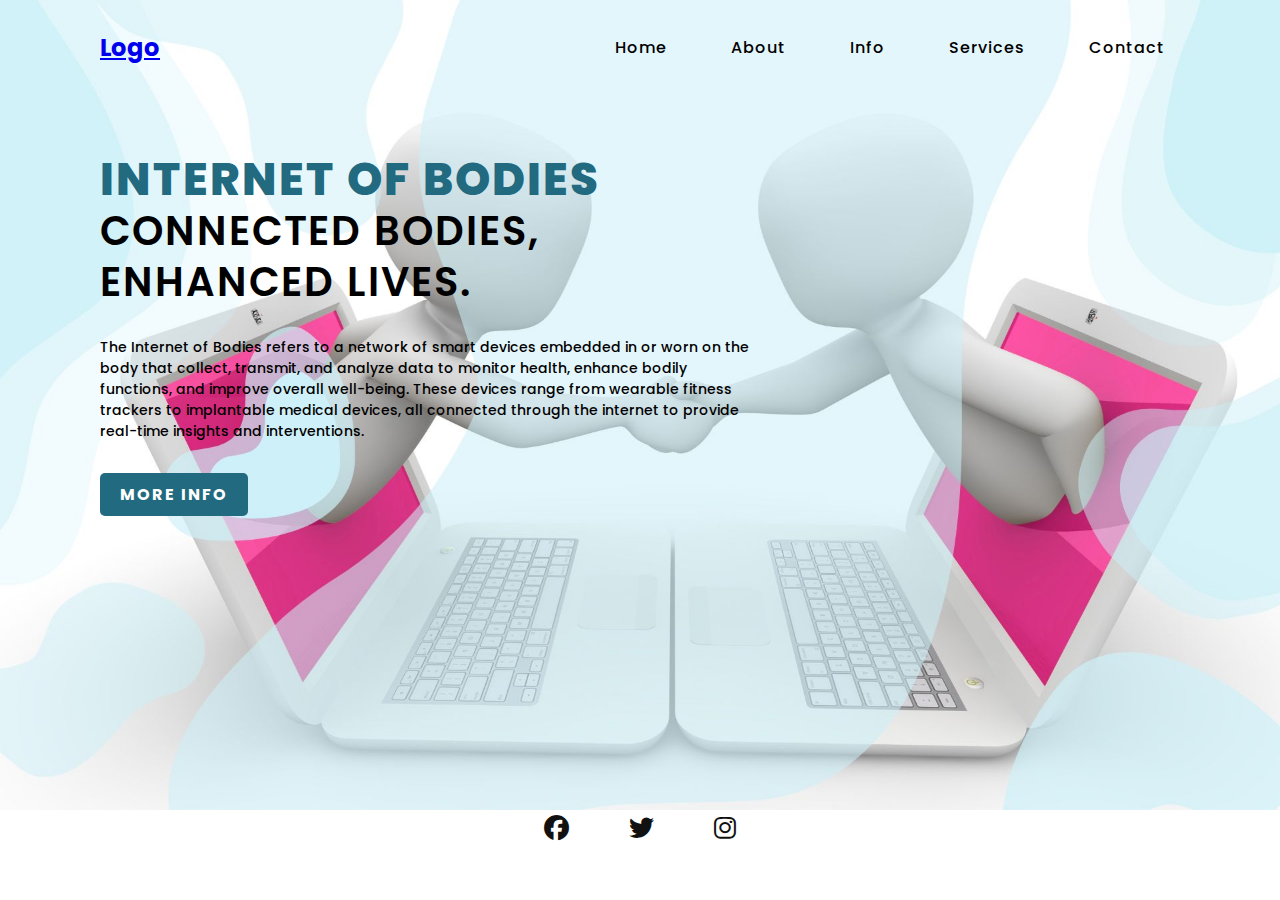
<file: Index.html>
<!DOCTYPE html>
<html lang="en" dir="ltr">
<head>
    <meta charset="utf-8">
    <meta name="viewport" content="width=device-width, initial-scale=1.0">
    <title>IOB Landing Page</title>
    <link rel="stylesheet" href="style.css">
    <link rel="stylesheet" href="https://cdnjs.cloudflare.com/ajax/libs/font-awesome/6.6.0/css/all.min.css">
</head>
<body>
    <section>
        <input type="checkbox" id="check">
        <header>
            <h2><a href="#" class="Logo">Logo</a></h2>
            <div class="navigation">
                <a href="home.html">Home</a>
                <a href="about.html">About</a>
                <a href="info.html">Info</a>
                <a href="services.html">Services</a>
                <a href="contact.html">Contact</a>
            </div>
            <label for="check">
                <i class="fas fa-bars menu-btn"></i>
                <i class="fas fa-times close-btn"></i>
            </label>
        </header>
        <div class="content">
            <div class="info">
                <h2>Internet of Bodies <br><span>Connected Bodies, Enhanced Lives.</span></h2>
                <p>The Internet of Bodies refers to a network of smart devices embedded in or worn on the body that collect, transmit, and analyze data to monitor health, enhance bodily functions, and improve overall well-being. These devices range from wearable fitness trackers to implantable medical devices, all connected through the internet to provide real-time insights and interventions.</p>
                <a href="#" class="info-btn">More Info</a>
            </div>
        </div>
    </section>
    <div class="media-icons">
        <a href="https://facebook.com"><i class="fab fa-facebook"></i></a>
        <a href="https://twitter.com"><i class="fab fa-twitter"></i></a>
        <a href="https://instagram.com"><i class="fab fa-instagram"></i></a>
    </div>
</body>
</html>
</file>
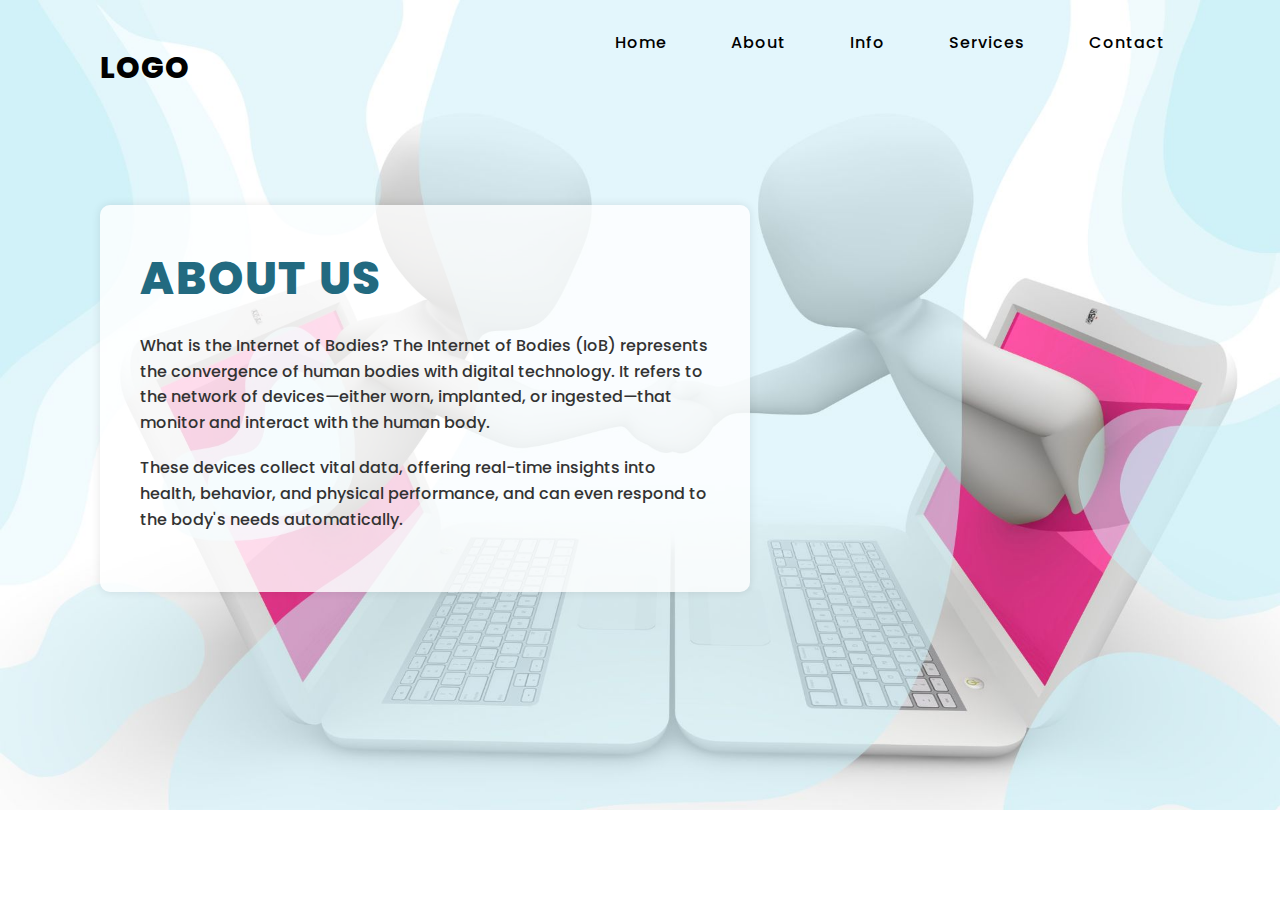
<file: about.html>
<!DOCTYPE html>
<html lang="en">
<head>
    <meta charset="UTF-8">
    <meta name="viewport" content="width=device-width, initial-scale=1.0">
    <title>About Us</title>
    <link rel="stylesheet" href="style.css">
</head>
<body>
    <section class="about-section">
        <header>
            <h2><a href="#" class="logo">Logo</a></h2>
            <div class="navigation">
                <a href="home.html">Home</a>
                <a href="about.html">About</a>
                <a href="info.html">Info</a>
                <a href="services.html">Services</a>
                <a href="contact.html">Contact</a>
            </div>
            <label for="check">
                <i class="fas fa-bars menu-btn"></i>
                <i class="fas fa-times close-btn"></i>
            </label>
        </header>
        <div class="content">
            <div class="about-info">
                <h2>About Us</h2>
                <p>What is the Internet of Bodies?
                The Internet of Bodies (IoB) represents the convergence of human bodies with digital technology. It refers to the network of devices—either worn, implanted, or ingested—that monitor and interact with the human body.</p>
                <p>These devices collect vital data, offering real-time insights into health, behavior, and physical performance, and can even respond to the body's needs automatically.</p>
            </div>
        </div>
    </section>
</body>
</html>
</file>
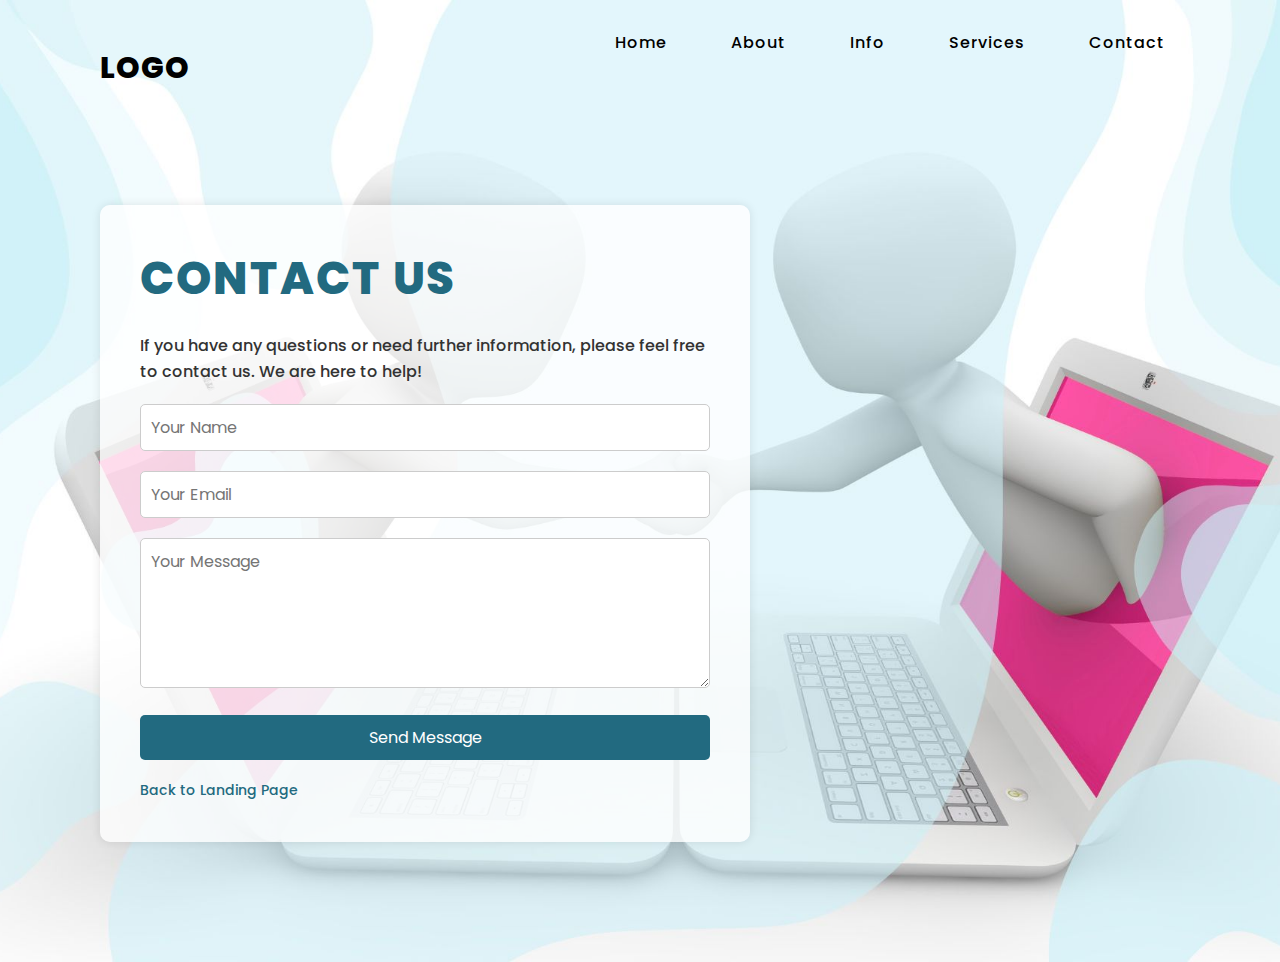
<file: contact.html>
<!DOCTYPE html>
<html lang="en">
<head>
    <meta charset="UTF-8">
    <meta name="viewport" content="width=device-width, initial-scale=1.0">
    <title>Contact Us</title>
    <link rel="stylesheet" href="style.css">
</head>
<body>
    <section class="contact-section">
        <header>
            <h2><a href="#" class="logo">Logo</a></h2>
            <div class="navigation">
                <a href="home.html">Home</a>
                <a href="about.html">About</a>
                <a href="info.html">Info</a>
                <a href="services.html">Services</a>
                <a href="contact.html">Contact</a>
            </div>
            <label for="check">
                <i class="fas fa-bars menu-btn"></i>
                <i class="fas fa-times close-btn"></i>
            </label>
        </header>
        <div class="content">
            <div class="contact-details">
                <h2>Contact Us</h2>
                <p>If you have any questions or need further information, please feel free to contact us. We are here to help!</p>
                <form action="" class="contact-form">
                    <div class="input-box">
                        <input type="text" placeholder="Your Name" required>
                    </div>
                    <div class="input-box">
                        <input type="email" placeholder="Your Email" required>
                    </div>
                    <div class="input-box">
                        <textarea placeholder="Your Message" required></textarea>
                    </div>
                    <button type="submit" class="btn">Send Message</button>
                </form>
                <a href="index.html" class="back-btn">Back to Landing Page</a>
            </div>
        </div>
    </section>
</body>
</html>
</file>
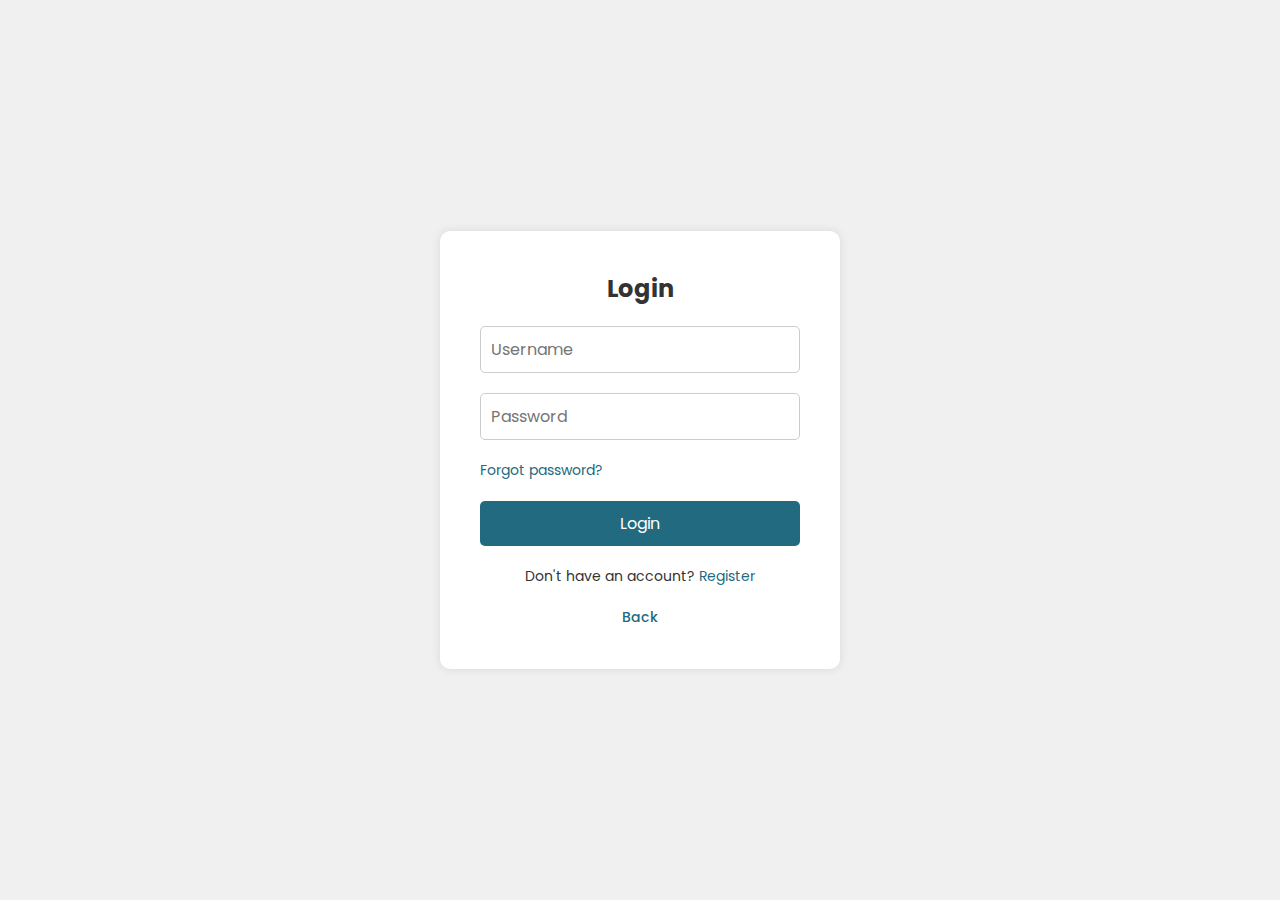
<file: home.html>
<!DOCTYPE html>
<html lang="en">
<head>
    <meta charset="UTF-8">
    <meta name="viewport" content="width=device-width, initial-scale=1.0">
    <title>Login Page</title>
    <link rel="stylesheet" href="style.css">
</head>
<body>
    <div class="login-wrapper">
        <form action="" class="login-form">
            <h1>Login</h1>
            <div class="input-box">
                <input type="text" placeholder="Username" required>
            </div>
            <div class="input-box">
                <input type="password" placeholder="Password" required>
            </div>
            <div class="remember-forgot">
                <label><input type="checkbox"> Remember me</label>
                <a href="#">Forgot password?</a>
            </div>
            <button type="submit" class="btn">Login</button>
            <div class="register-link">
                <p>Don't have an account? <a href="#">Register</a></p>
            </div>
            <a href="index.html" class="back-btn">Back</a>
        </form>
    </div>
</body>
</html>
</file>
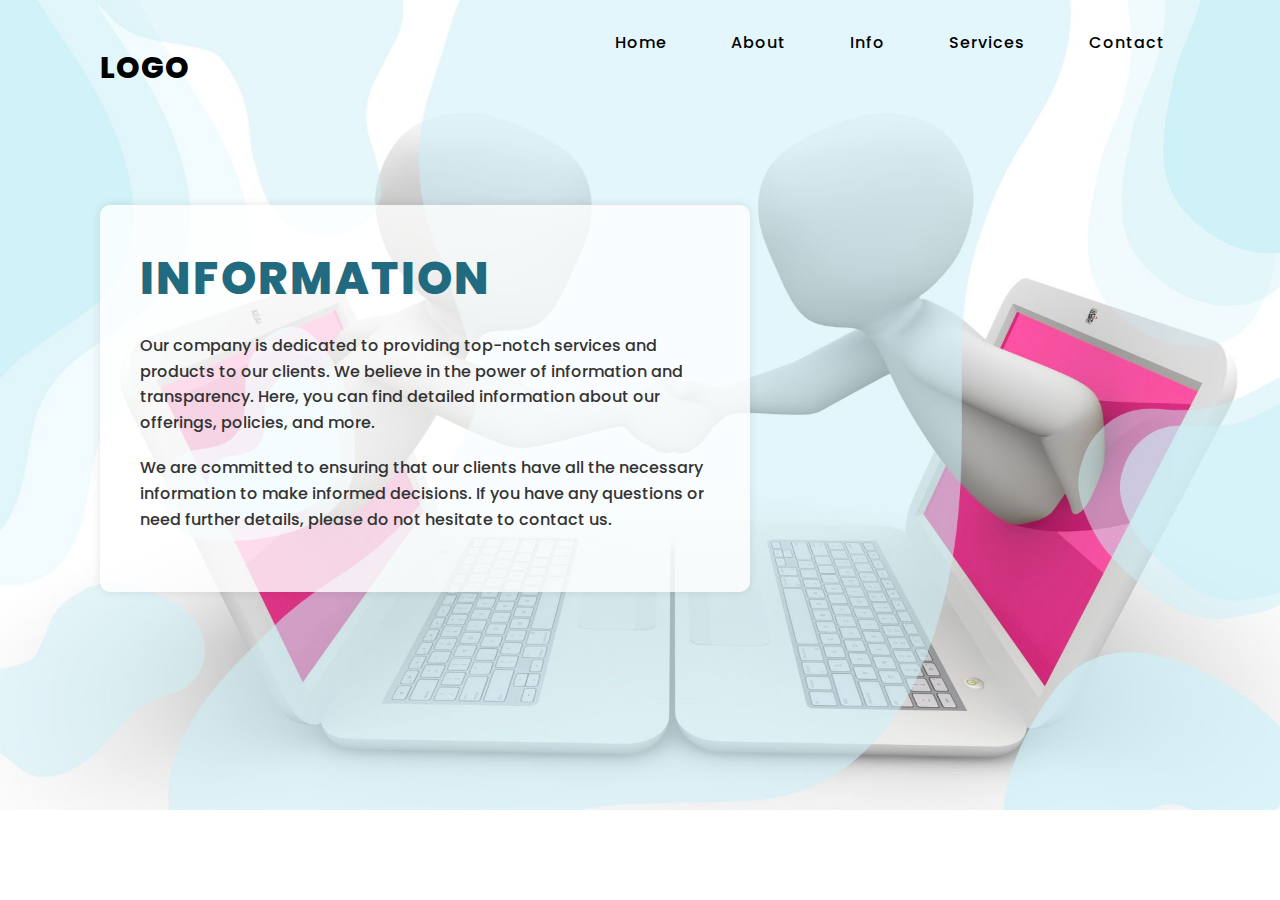
<file: info.html>
<!DOCTYPE html>
<html lang="en">
<head>
    <meta charset="UTF-8">
    <meta name="viewport" content="width=device-width, initial-scale=1.0">
    <title>Info Page</title>
    <link rel="stylesheet" href="style.css">
</head>
<body>
    <section class="info-section">
        <header>
            <h2><a href="#" class="logo">Logo</a></h2>
            <div class="navigation">
                <a href="home.html">Home</a>
                <a href="about.html">About</a>
                <a href="info.html">Info</a>
                <a href="services.html">Services</a>
                <a href="contact.html">Contact</a>
            </div>
            <label for="check">
                <i class="fas fa-bars menu-btn"></i>
                <i class="fas fa-times close-btn"></i>
            </label>
        </header>
        <div class="content">
            <div class="info-details">
                <h2>Information</h2>
                <p>Our company is dedicated to providing top-notch services and products to our clients. We believe in the power of information and transparency. Here, you can find detailed information about our offerings, policies, and more.</p>
                <p>We are committed to ensuring that our clients have all the necessary information to make informed decisions. If you have any questions or need further details, please do not hesitate to contact us.</p>
            </div>
        </div>
    </section>
</body>
</html>
</file>
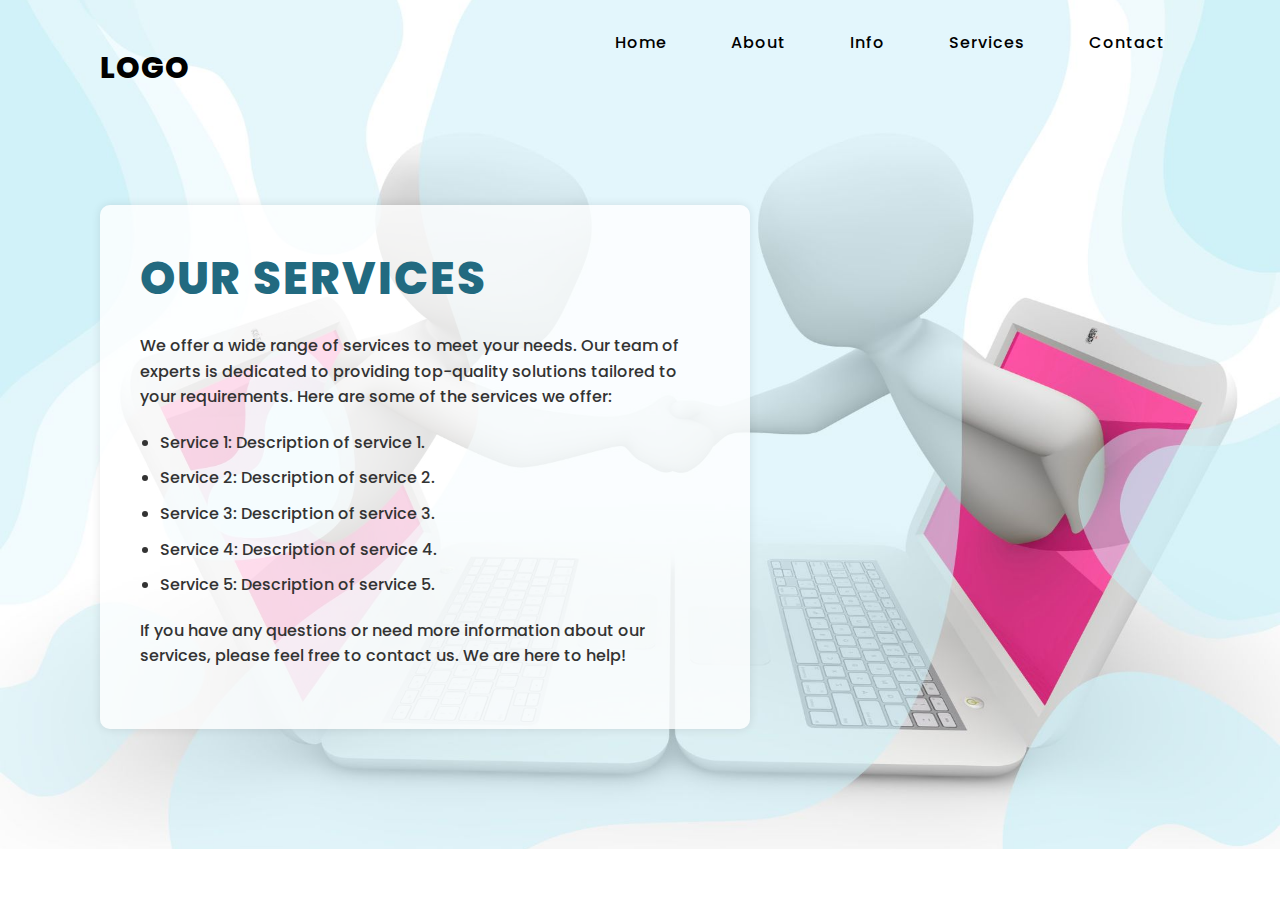
<file: services.html>
<!DOCTYPE html>
<html lang="en">
<head>
    <meta charset="UTF-8">
    <meta name="viewport" content="width=device-width, initial-scale=1.0">
    <title>Services Page</title>
    <link rel="stylesheet" href="style.css">
</head>
<body>
    <section class="services-section">
        <header>
            <h2><a href="#" class="logo">Logo</a></h2>
            <div class="navigation">
                <a href="home.html">Home</a>
                <a href="about.html">About</a>
                <a href="info.html">Info</a>
                <a href="services.html">Services</a>
                <a href="contact.html">Contact</a>
            </div>
            <label for="check">
                <i class="fas fa-bars menu-btn"></i>
                <i class="fas fa-times close-btn"></i>
            </label>
        </header>
        <div class="content">
            <div class="services-details">
                <h2>Our Services</h2>
                <p>We offer a wide range of services to meet your needs. Our team of experts is dedicated to providing top-quality solutions tailored to your requirements. Here are some of the services we offer:</p>
                <ul>
                    <li>Service 1: Description of service 1.</li>
                    <li>Service 2: Description of service 2.</li>
                    <li>Service 3: Description of service 3.</li>
                    <li>Service 4: Description of service 4.</li>
                    <li>Service 5: Description of service 5.</li>
                </ul>
                <p>If you have any questions or need more information about our services, please feel free to contact us. We are here to help!</p>
            </div>
        </div>
    </section>
</body>
</html>
</file>
<file: style.css>
@import url('https://fonts.googleapis.com/css2?family=Poppins:ital,wght@0,100;0,200;0,300;0,400;0,500;0,600;0,700;0,800;0,900&display=swap');
*{
    margin: 0;
    padding: 0;
    box-sizing: border-box;
    font-family: "Poppins",sans-serif;
}

section{
    position: relative;
    width: 100%;
    min-height: 90vh;
    display: flex;
    flex-direction: column;
    justify-content: flex-start;
    background: url(bckg.jpg) no-repeat;
    background-size: cover;
    background-position: center;
}

header{
    position: relative;
    top: 0;
    width: 100%;
    padding: 30px 100px;
    display: flex;
    justify-content: space-between;
    align-items: center;
}

header .logo{
    position: relative;
    color: #000;
    font-size: 30px;
    text-decoration: none;
    text-transform: uppercase;
    font-weight: 800;
    letter-spacing: 1px;
}

header .navigation a{
    color: #000;
    text-decoration: none;
    font-weight: 500;
    letter-spacing: 1px;
    padding: 2px 15px;
    border-radius: 20px;
    transition: 0.3s;
    transition-property: background;
}

header .navigation a:not(:last-child){
    margin-right: 30px;
}

header .navigation a:hover{
    background: #fff;
}

.content{
    max-width: 650px;
    margin: 60px 100px;
}

.content .info h2{
    color: #226A80;
    font-size: 55px;
    text-transform: uppercase;
    font-weight: 800;
    letter-spacing: 2px;
    line-height: 60px;
    margin-bottom: 30px;
}

.content .info h2 span{
    color: #000;
    font-size: 50px;
    font-weight: 600;
}

.content .info p{
    font-size: 16px;
    font-weight: 500;
    margin-bottom: 40px;
}

.content .info-btn{
    color: #fff;
    background: #226A80;
    text-decoration: none;
    text-transform: uppercase;
    font-weight: 700;
    letter-spacing: 2px;
    padding: 10px 20px;
    border-radius: 5px;
    transition: 0.3s;
    transition-property: background;
}

.content .info-btn:hover{
    background: #0C4F60;
}

.media-icons {
    display: flex;
    justify-content: center;
    align-items: center;
    margin: auto;
}

.media-icons a {
    position: relative;
    color: #111;
    font-size: 25px;
    transition: transform 0.3s;
}

.media-icons a:not(:last-child) {
    margin-right: 60px;
}

.media-icons a:hover {
    transform: scale(1.5);
}

label{
    display: none;
}

#check{
    z-index: 3;
    display: none;
}

/* Responsive styles */

@media (max-width: 960px){
    header .navigation{
        display: none;
    }
    label{
        display: block;
        font-size: 25px;
        cursor: pointer;
        transition: 0.3s;
        transition-property: color;
    }
    label:hover{
        color: #fff;
    }
}

label .close-btn{
    display: none;

}

#check:checked ~ header .navigation{
    z-index: 2;
    position: fixed;
    background: rgba(114, 223, 225, 0.9);
    top: 0;
    bottom: 0;
    left: 0;
    right: 0;
    display: flex;
    flex-direction: column;
    justify-content: center;
    align-items: center;

}
#check:checked ~ header .navigation{
    font-weight: 700;
    margin-right: 0;
    margin-bottom: 50px;
    letter-spacing: 2px;
}

#check:checked ~ header label .menu-btn{
    display: none;

}
#check:checked ~ header label .close-btn{
    z-index: 2;
    display: block;
    position: fixed;

}

label .menu-btn{
    position: absolute;

}

header .logo{
    position: absolute;
    bottom: -6px;

}

.content .info h2{
    font-size: 45px;
    line-height: 50px;

}
.content .info h2 span{
    font-size: 40px;
    font-weight: 600;

}
.content .info p{
    font-size: 14px;

}
@media (max-width: 560px){

    .content .info h2{
    font-size: 35px;
    line-height: 40px;

}
.content .info h2 span{
    font-size: 30px;
    font-weight: 600;

}
.content .info p{
    font-size: 14px;

}
}


/* Login Page Styles */
.login-wrapper {
    display: flex;
    justify-content: center;
    align-items: center;
    height: 100vh;
    background: #f0f0f0;
}

.login-form {
    background: #fff;
    padding: 40px;
    border-radius: 10px;
    box-shadow: 0 0 10px rgba(0, 0, 0, 0.1);
    width: 100%;
    max-width: 400px;
    text-align: center;
}

.login-form h1 {
    margin-bottom: 20px;
    font-size: 24px;
    color: #333;
}

.input-box {
    margin-bottom: 20px;
}

.input-box input {
    width: 100%;
    padding: 10px;
    border: 1px solid #ccc;
    border-radius: 5px;
    font-size: 16px;
}

.remember-forgot {
    display: flex;
    justify-content: space-between;
    align-items: center;
    margin-bottom: 20px;
}

.remember-forgot label {
    font-size: 14px;
    color: #333;
}

.remember-forgot a {
    font-size: 14px;
    color: #226A80;
    text-decoration: none;
}

.remember-forgot a:hover {
    text-decoration: underline;
}

.btn {
    width: 100%;
    padding: 10px;
    border: none;
    border-radius: 5px;
    background: #226A80;
    color: #fff;
    font-size: 16px;
    cursor: pointer;
    transition: background 0.3s;
}

.btn:hover {
    background: #0C4F60;
}

.register-link {
    margin-top: 20px;
}

.register-link p {
    font-size: 14px;
    color: #333;
}

.register-link a {
    color: #226A80;
    text-decoration: none;
}

.register-link a:hover {
    text-decoration: underline;
}

.back-btn {
    display: inline-block;
    margin-top: 20px;
    color: #226A80;
    text-decoration: none;
    font-size: 14px;
    font-weight: 500;
    transition: color 0.3s;
}

.back-btn:hover {
    color: #0C4F60;
}


/* About Page Styles */
.about-section {
    position: relative;
    width: 100%;
    min-height: 90vh;
    display: flex;
    flex-direction: column;
    justify-content: flex-start;
    background: url(bckg.jpg) no-repeat;
    background-size: cover;
    background-position: center;
}

.about-info {
    max-width: 800px;
    margin: 60px auto;
    background: rgba(255, 255, 255, 0.8);
    padding: 40px;
    border-radius: 10px;
    box-shadow: 0 0 10px rgba(0, 0, 0, 0.1);
}

.about-info h2 {
    color: #226A80;
    font-size: 45px;
    text-transform: uppercase;
    font-weight: 800;
    letter-spacing: 2px;
    margin-bottom: 20px;
}

.about-info p {
    font-size: 16px;
    font-weight: 500;
    color: #333;
    line-height: 1.6;
    margin-bottom: 20px;
}

/* Info Page Styles */
.info-section {
    position: relative;
    width: 100%;
    min-height: 90vh;
    display: flex;
    flex-direction: column;
    justify-content: flex-start;
    background: url(bckg.jpg) no-repeat;
    background-size: cover;
    background-position: center;
}

.info-details {
    max-width: 800px;
    margin: 60px auto;
    background: rgba(255, 255, 255, 0.8);
    padding: 40px;
    border-radius: 10px;
    box-shadow: 0 0 10px rgba(0, 0, 0, 0.1);
}

.info-details h2 {
    color: #226A80;
    font-size: 45px;
    text-transform: uppercase;
    font-weight: 800;
    letter-spacing: 2px;
    margin-bottom: 20px;
}

.info-details p {
    font-size: 16px;
    font-weight: 500;
    color: #333;
    line-height: 1.6;
    margin-bottom: 20px;
}


/* Services Page Styles */
.services-section {
    position: relative;
    width: 100%;
    min-height: 90vh;
    display: flex;
    flex-direction: column;
    justify-content: flex-start;
    background: url(bckg.jpg) no-repeat;
    background-size: cover;
    background-position: center;
}

.services-details {
    max-width: 800px;
    margin: 60px auto;
    background: rgba(255, 255, 255, 0.8);
    padding: 40px;
    border-radius: 10px;
    box-shadow: 0 0 10px rgba(0, 0, 0, 0.1);
}

.services-details h2 {
    color: #226A80;
    font-size: 45px;
    text-transform: uppercase;
    font-weight: 800;
    letter-spacing: 2px;
    margin-bottom: 20px;
}

.services-details p {
    font-size: 16px;
    font-weight: 500;
    color: #333;
    line-height: 1.6;
    margin-bottom: 20px;
}

.services-details ul {
    list-style-type: disc;
    margin-left: 20px;
    margin-bottom: 20px;
}

.services-details ul li {
    font-size: 16px;
    font-weight: 500;
    color: #333;
    line-height: 1.6;
    margin-bottom: 10px;
}


/* Contact Us Page Styles */
.contact-section {
    position: relative;
    width: 100%;
    min-height: 90vh;
    display: flex;
    flex-direction: column;
    justify-content: flex-start;
    background: url(bckg.jpg) no-repeat;
    background-size: cover;
    background-position: center;
}

.contact-details {
    max-width: 800px;
    margin: 60px auto;
    background: rgba(255, 255, 255, 0.8);
    padding: 40px;
    border-radius: 10px;
    box-shadow: 0 0 10px rgba(0, 0, 0, 0.1);
}

.contact-details h2 {
    color: #226A80;
    font-size: 45px;
    text-transform: uppercase;
    font-weight: 800;
    letter-spacing: 2px;
    margin-bottom: 20px;
}

.contact-details p {
    font-size: 16px;
    font-weight: 500;
    color: #333;
    line-height: 1.6;
    margin-bottom: 20px;
}

.contact-form .input-box {
    margin-bottom: 20px;
}

.contact-form .input-box input,
.contact-form .input-box textarea {
    width: 100%;
    padding: 10px;
    border: 1px solid #ccc;
    border-radius: 5px;
    font-size: 16px;
}

.contact-form .input-box textarea {
    resize: vertical;
    height: 150px;
}

.contact-form .btn {
    width: 100%;
    padding: 10px;
    border: none;
    border-radius: 5px;
    background: #226A80;
    color: #fff;
    font-size: 16px;
    cursor: pointer;
    transition: background 0.3s;
}

.contact-form .btn:hover {
    background: #0C4F60;
}

.back-btn {
    display: inline-block;
    margin-top: 20px;
    color: #226A80;
    text-decoration: none;
    font-size: 14px;
    font-weight: 500;
    transition: color 0.3s;
}

.back-btn:hover {
    color: #0C4F60;
}
</file>
